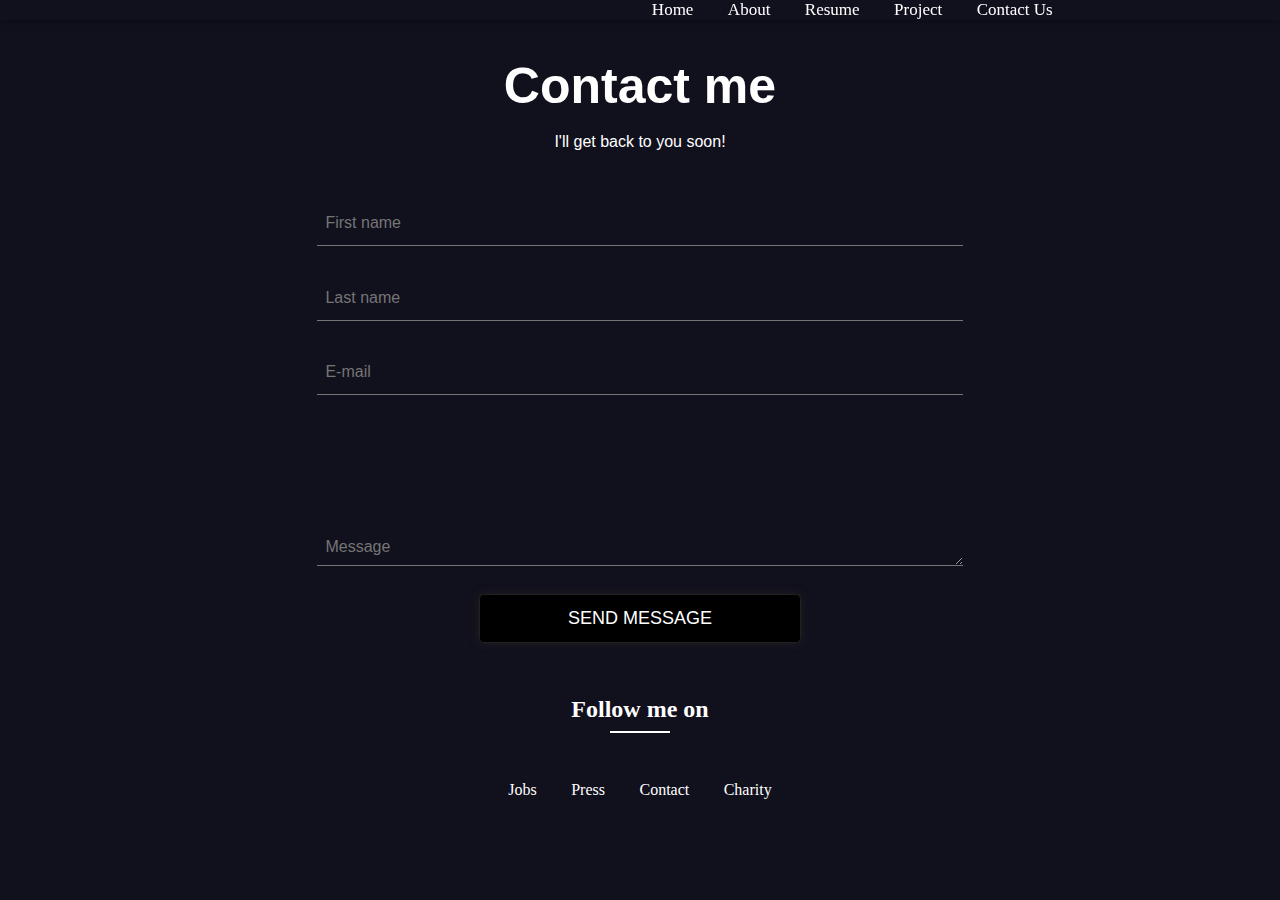
<file: contact.html>
<!DOCTYPE html>
<html lang="en">
<head>
    <meta charset="UTF-8">
    <meta name="viewport" content="width=device-width, initial-scale=1.0">
    <title> My Portfolio</title>
    <link rel="stylesheet" href="contact.css">
    <link rel="stylesheet" href="https://cdnjs.cloudflare.com/ajax/libs/font-awesome/6.4.2/css/all.min.css" integrity="sha512-z3gLpd7yknf1YoNbCzqRKc4qyor8gaKU1qmn+CShxbuBusANI9QpRohGBreCFkKxLhei6S9CQXFEbbKuqLg0DA==" crossorigin="anonymous" referrerpolicy="no-referrer"/>

</head>
<body>
    <section id="Home">
        <nav>
            <div class="logo">
                <a><i class="fab fa-d-and-d"></i></a>
            </div>

            <ul>
                <li><a href="index.html">Home</a></li>
                <li><a href="about.html">About</a></li>
                <li><a href="">Resume</a></li>
                <li><a href="">Project</a></li>
                <li><a href="contact.html">Contact Us</a></li>
            </ul>
        </nav>




        <main>
            <div class="title">Contact me</div>
            <div class="title-info">I'll get back to you soon!</div>
    
            <form action="" method="" class="form">
                <div class="input-group">
                    <input type="text" name="first_name" id="first-name" placeholder="First name">
                    <label for="first-name">First name</label>
                </div>
                
                <div class="input-group">
                    <input type="text" name="last_name" id="last-name" placeholder="Last Name">
                    <label for="last-name">Last name</label>
                </div>
    
                <div class="input-group">
                    <input type="email" name="e-mail" id="e-mail" placeholder="e-mail">
                    <label for="e-mail">E-mail</label>
                </div>
    
                <div class="textarea-group">
                    <textarea name="message" id="message" rows="5" placeholder="Message"></textarea>
                    <label for="message">Message</label>
                </div>
    
                <div class="button-div">
                    <button type="submit">SEND MESSAGE</button>
                </div>
            </form>
        </main>


        <footer>
            <div class="footer-content">
                <div class="footer-text">
                    <h1>Follow me on</h1>
                        <div class="fsocial-icons">
                            <a><i class="fab fa-instagram"></i></a>
                            <a><i class="fab fa-facebook"></i></a>
                            <a><i class="fab fa-twitter"></i></a>
                            <a><i class="fa-brands fa-youtube"></i></a>
                            <a><i class="far fa-envelope"></i></a>
                        </div>
            
                        <ul>
                            <li><a href="#">Jobs</a></li>
                            <li><a href="#">Press</a></li>
                            <li><a href="#">Contact</a></li>
                            <li><a href="#">Charity</a></li>
                        </ul>
        </footer>

        </section>
        </body>
        </html>
</file>
<file: contact.css>
* {
    margin: 0;
    padding: 0;
    box-sizing: border-box;
}

body {
    background: #11101d;
    font-family: sans-serif;
}

section {
    width: 100%;
    height: 100vh;
}


section nav {
    display: flex;
    justify-content: space-around;
    align-items: center;
    position: fixed;
    right: 0;
    left: 0;
    background: #11101d;
    box-shadow: 0 0 10px rgba(0, 0, 0, 0.5);
    z-index: 100;
}

section .logo {
    text-align: center;
}

section .logo a {
    display: block;
}

section .logo i {
    font-size: 60px;
    color: #fff; 
}

section nav ul {
    list-style: none;
}

section nav ul li {
    display: inline-block;
    margin: 0 15px;
}

section nav ul li a {
    text-decoration: none;
    color: #fff
    ;
    font-weight: 500;
    font-size: 17px;
    font-family: Comic Sans MS;
    transition: 0.1s;
}

section nav ul li a:hover {
    color: #69f0ae;
}
















































main
{
    display: flex;
    flex-direction: column;
    align-items: center;
    justify-content: center;
    width: 90%;
    margin: auto;
    background: #11101d;
}

.title
{
    font-size: 50px;
    font-weight: bold;
    padding: 1.5% 0;
    color: #fff;
    margin-top: 40px;
}

.title-info
{
	padding-bottom: 2%;
    color: #fff;
}

.form
{
    display: flex;
    flex-direction: column;
    width: 60%;
    padding: 2%;
}

.input-group, .textarea-group
{
    padding: 1% 0;
}

input, textarea
{
    color: inherit;
    width: 100%;
    background-color: transparent;
    border: none;
    border-bottom: 1px solid #757575;
    padding: 1.5%;
    font-size: 20px;
}

input:focus, textarea:focus
{
    background-color: transparent;
    outline: transparent;
    border-bottom: 2px solid #69f0ae;
}

input::placeholder, textarea::placeholder
{
    color: transparent;
}

label
{
    color: #757575;
    position: relative;
    left: 0.5em;
    top: -2em;
	cursor: auto;
    transition: 0.3s ease all;
}

input:focus ~ label, input:not(:placeholder-shown) ~ label
{
    top: -4em;
    color: #69f0ae;
    font-size: 15px;
}

textarea:focus ~ label, textarea:not(:placeholder-shown) ~ label
{
    top: -10.5em;
    color: #69f0ae;
    font-size: 15px;
}

.button-div
{
    display: flex;
    justify-content: center;
}

button
{
    padding: 2%;
    width: 50%;
    border: 1px solid;
    border-color: #212121;
    border-radius: 5px;
    font-family: inherit;
    font-size: 18px;
    background-color: black;
    color: #fff;
    box-shadow: 0 0 10px #212121;
}

button:hover
{
    background-color: #424242;
    color: #69f0ae;
    cursor: pointer;
}

















































footer {
    background: #11101d;
    color: #fff;
    padding: 20px 0;
}

.footer-content {
    max-width: 1200px;
    margin: 0 auto;
    text-align: center;
    margin-bottom: 20px;
}


.footer-text h1 {
    font-size: 24px;
    margin: 10px 0;
    color: #fff;
    position: relative;
    font-family: Comic Sans MS;
}


.footer-text h1::after {
    content: "";
    display: block;
    width: 60px;
    height: 2px;
    background-color: #fff;
    position: absolute;
    bottom: -10px;
    left: 50%;
    transform: translateX(-50%);
}


.fsocial-icons {
    margin-top: 20px;
    text-align: center;
}

.fsocial-icons a {
    display: inline-block;
    margin: 0 15px; 
    color: #fff;
    text-decoration: none;
    font-size: 24px;
    transition: transform 0.3s ease-in-out; 
}


.fsocial-icons a:hover {
    transform: scale(1.2); 
    color: #2F45E2;
}


footer ul {
    list-style: none;
    margin-top: 20px;
    padding: 0;
    text-align: center;
}

footer ul li {
    display: inline-block; 
    margin: 0 15px; 
}

footer ul li a {
    color: #fff;
    text-decoration: none;
    transition: color 0.3s ease-in-out; 
    font-family: Comic Sans MS;
}


footer ul li a:hover {
    color: #69f0ae;
}
</file>
